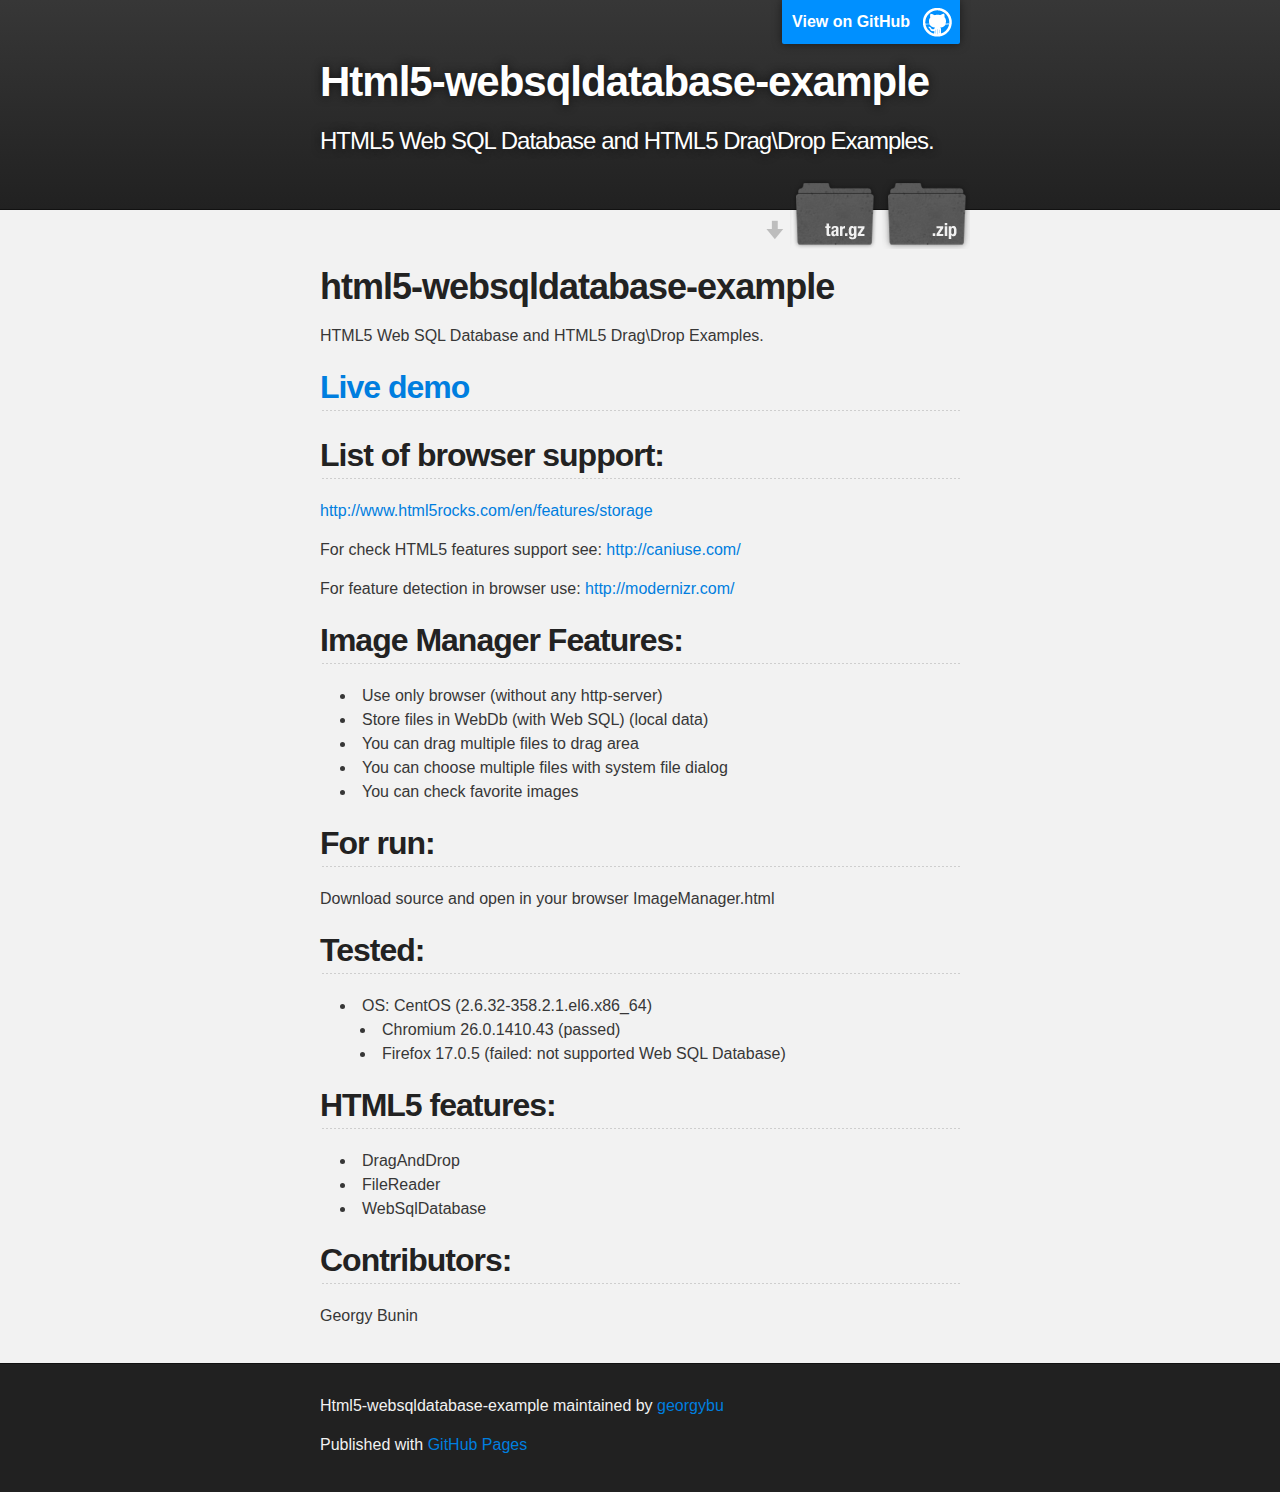
<file: index.html>
<!DOCTYPE html>
<html>

  <head>
    <meta charset='utf-8' />
    <meta http-equiv="X-UA-Compatible" content="chrome=1" />
    <meta name="description" content="Html5-websqldatabase-example : HTML5 Web SQL Database and HTML5 Drag\Drop Examples. " />

    <link rel="stylesheet" type="text/css" media="screen" href="stylesheets/stylesheet.css">

    <title>Html5-websqldatabase-example</title>
  </head>

  <body>

    <!-- HEADER -->
    <div id="header_wrap" class="outer">
        <header class="inner">
          <a id="forkme_banner" href="https://github.com/georgybu/html5-websqldatabase-example">View on GitHub</a>

          <h1 id="project_title">Html5-websqldatabase-example</h1>
          <h2 id="project_tagline">HTML5 Web SQL Database and HTML5 Drag\Drop Examples. </h2>

            <section id="downloads">
              <a class="zip_download_link" href="https://github.com/georgybu/html5-websqldatabase-example/zipball/master">Download this project as a .zip file</a>
              <a class="tar_download_link" href="https://github.com/georgybu/html5-websqldatabase-example/tarball/master">Download this project as a tar.gz file</a>
            </section>
        </header>
    </div>

    <!-- MAIN CONTENT -->
    <div id="main_content_wrap" class="outer">
      <section id="main_content" class="inner">
        <h1>html5-websqldatabase-example</h1>

<p>HTML5 Web SQL Database and HTML5 Drag\Drop Examples. </p>

<h2><a href="http://georgybu.github.io/html5-websqldatabase-example/ImageManager.html">Live demo</a></h2>

<h2>List of browser support:</h2>

<p><a href="http://www.html5rocks.com/en/features/storage">http://www.html5rocks.com/en/features/storage</a></p>

<p>For check HTML5 features support see:
<a href="http://caniuse.com/">http://caniuse.com/</a></p>

<p>For feature detection in browser use:
<a href="http://modernizr.com/docs/#features-html5">http://modernizr.com/</a></p>

<h2>Image Manager Features:</h2>

<ul>
<li>Use only browser (without any http-server)</li>
<li>Store files in WebDb (with Web SQL) (local data)</li>
<li>You can drag multiple files to drag area</li>
<li>You can choose multiple files with system file dialog</li>
<li>You can check favorite images</li>
</ul><h2>For run:</h2>

<p>Download source and open in your browser ImageManager.html</p>

<h2>Tested:</h2>

<ul>
<li>OS: CentOS (2.6.32-358.2.1.el6.x86_64)

<ul>
<li>Chromium 26.0.1410.43 (passed)</li>
<li>Firefox 17.0.5 (failed: not supported Web SQL Database)</li>
</ul>
</li>
</ul><h2>HTML5 features:</h2>

<ul>
<li>DragAndDrop</li>
<li>FileReader</li>
<li>WebSqlDatabase </li>
</ul><h2>Contributors:</h2>

<p>Georgy Bunin</p>
      </section>
    </div>

    <!-- FOOTER  -->
    <div id="footer_wrap" class="outer">
      <footer class="inner">
        <p class="copyright">Html5-websqldatabase-example maintained by <a href="https://github.com/georgybu">georgybu</a></p>
        <p>Published with <a href="http://pages.github.com">GitHub Pages</a></p>
      </footer>
    </div>

    

  </body>
</html>
</file>
<file: stylesheets/stylesheet.css>
/*******************************************************************************
Slate Theme for GitHub Pages
by Jason Costello, @jsncostello
*******************************************************************************/

@import url(pygment_trac.css);

/*******************************************************************************
MeyerWeb Reset
*******************************************************************************/

html, body, div, span, applet, object, iframe,
h1, h2, h3, h4, h5, h6, p, blockquote, pre,
a, abbr, acronym, address, big, cite, code,
del, dfn, em, img, ins, kbd, q, s, samp,
small, strike, strong, sub, sup, tt, var,
b, u, i, center,
dl, dt, dd, ol, ul, li,
fieldset, form, label, legend,
table, caption, tbody, tfoot, thead, tr, th, td,
article, aside, canvas, details, embed,
figure, figcaption, footer, header, hgroup,
menu, nav, output, ruby, section, summary,
time, mark, audio, video {
  margin: 0;
  padding: 0;
  border: 0;
  font: inherit;
  vertical-align: baseline;
}

/* HTML5 display-role reset for older browsers */
article, aside, details, figcaption, figure,
footer, header, hgroup, menu, nav, section {
  display: block;
}

ol, ul {
  list-style: none;
}

blockquote, q {
}

table {
  border-collapse: collapse;
  border-spacing: 0;
}

a:focus {
  outline: none;
}

/*******************************************************************************
Theme Styles
*******************************************************************************/

body {
  box-sizing: border-box;
  color:#373737;
  background: #212121;
  font-size: 16px;
  font-family: 'Myriad Pro', Calibri, Helvetica, Arial, sans-serif;
  line-height: 1.5;
  -webkit-font-smoothing: antialiased;
}

h1, h2, h3, h4, h5, h6 {
  margin: 10px 0;
  font-weight: 700;
  color:#222222;
  font-family: 'Lucida Grande', 'Calibri', Helvetica, Arial, sans-serif;
  letter-spacing: -1px;
}

h1 {
  font-size: 36px;
  font-weight: 700;
}

h2 {
  padding-bottom: 10px;
  font-size: 32px;
  background: url('../images/bg_hr.png') repeat-x bottom;
}

h3 {
  font-size: 24px;
}

h4 {
  font-size: 21px;
}

h5 {
  font-size: 18px;
}

h6 {
  font-size: 16px;
}

p {
  margin: 10px 0 15px 0;
}

footer p {
  color: #f2f2f2;
}

a {
  text-decoration: none;
  color: #007edf;
  text-shadow: none;

  transition: color 0.5s ease;
  transition: text-shadow 0.5s ease;
  -webkit-transition: color 0.5s ease;
  -webkit-transition: text-shadow 0.5s ease;
  -moz-transition: color 0.5s ease;
  -moz-transition: text-shadow 0.5s ease;
  -o-transition: color 0.5s ease;
  -o-transition: text-shadow 0.5s ease;
  -ms-transition: color 0.5s ease;
  -ms-transition: text-shadow 0.5s ease;
}

#main_content a:hover {
  color: #0069ba;
  text-shadow: #0090ff 0px 0px 2px;
}

footer a:hover {
  color: #43adff;
  text-shadow: #0090ff 0px 0px 2px;
}

em {
  font-style: italic;
}

strong {
  font-weight: bold;
}

img {
  position: relative;
  margin: 0 auto;
  max-width: 739px;
  padding: 5px;
  margin: 10px 0 10px 0;
  border: 1px solid #ebebeb;

  box-shadow: 0 0 5px #ebebeb;
  -webkit-box-shadow: 0 0 5px #ebebeb;
  -moz-box-shadow: 0 0 5px #ebebeb;
  -o-box-shadow: 0 0 5px #ebebeb;
  -ms-box-shadow: 0 0 5px #ebebeb;
}

pre, code {
  width: 100%;
  color: #222;
  background-color: #fff;

  font-family: Monaco, "Bitstream Vera Sans Mono", "Lucida Console", Terminal, monospace;
  font-size: 14px;

  border-radius: 2px;
  -moz-border-radius: 2px;
  -webkit-border-radius: 2px;



}

pre {
  width: 100%;
  padding: 10px;
  box-shadow: 0 0 10px rgba(0,0,0,.1);
  overflow: auto;
}

code {
  padding: 3px;
  margin: 0 3px;
  box-shadow: 0 0 10px rgba(0,0,0,.1);
}

pre code {
  display: block;
  box-shadow: none;
}

blockquote {
  color: #666;
  margin-bottom: 20px;
  padding: 0 0 0 20px;
  border-left: 3px solid #bbb;
}

ul, ol, dl {
  margin-bottom: 15px
}

ul li {
  list-style: inside;
  padding-left: 20px;
}

ol li {
  list-style: decimal inside;
  padding-left: 20px;
}

dl dt {
  font-weight: bold;
}

dl dd {
  padding-left: 20px;
  font-style: italic;
}

dl p {
  padding-left: 20px;
  font-style: italic;
}

hr {
  height: 1px;
  margin-bottom: 5px;
  border: none;
  background: url('../images/bg_hr.png') repeat-x center;
}

table {
  border: 1px solid #373737;
  margin-bottom: 20px;
  text-align: left;
 }

th {
  font-family: 'Lucida Grande', 'Helvetica Neue', Helvetica, Arial, sans-serif;
  padding: 10px;
  background: #373737;
  color: #fff;
 }

td {
  padding: 10px;
  border: 1px solid #373737;
 }

form {
  background: #f2f2f2;
  padding: 20px;
}

img {
  width: 100%;
  max-width: 100%;
}

/*******************************************************************************
Full-Width Styles
*******************************************************************************/

.outer {
  width: 100%;
}

.inner {
  position: relative;
  max-width: 640px;
  padding: 20px 10px;
  margin: 0 auto;
}

#forkme_banner {
  display: block;
  position: absolute;
  top:0;
  right: 10px;
  z-index: 10;
  padding: 10px 50px 10px 10px;
  color: #fff;
  background: url('../images/blacktocat.png') #0090ff no-repeat 95% 50%;
  font-weight: 700;
  box-shadow: 0 0 10px rgba(0,0,0,.5);
  border-bottom-left-radius: 2px;
  border-bottom-right-radius: 2px;
}

#header_wrap {
  background: #212121;
  background: -moz-linear-gradient(top, #373737, #212121);
  background: -webkit-linear-gradient(top, #373737, #212121);
  background: -ms-linear-gradient(top, #373737, #212121);
  background: -o-linear-gradient(top, #373737, #212121);
  background: linear-gradient(top, #373737, #212121);
}

#header_wrap .inner {
  padding: 50px 10px 30px 10px;
}

#project_title {
  margin: 0;
  color: #fff;
  font-size: 42px;
  font-weight: 700;
  text-shadow: #111 0px 0px 10px;
}

#project_tagline {
  color: #fff;
  font-size: 24px;
  font-weight: 300;
  background: none;
  text-shadow: #111 0px 0px 10px;
}

#downloads {
  position: absolute;
  width: 210px;
  z-index: 10;
  bottom: -40px;
  right: 0;
  height: 70px;
  background: url('../images/icon_download.png') no-repeat 0% 90%;
}

.zip_download_link {
  display: block;
  float: right;
  width: 90px;
  height:70px;
  text-indent: -5000px;
  overflow: hidden;
  background: url(../images/sprite_download.png) no-repeat bottom left;
}

.tar_download_link {
  display: block;
  float: right;
  width: 90px;
  height:70px;
  text-indent: -5000px;
  overflow: hidden;
  background: url(../images/sprite_download.png) no-repeat bottom right;
  margin-left: 10px;
}

.zip_download_link:hover {
  background: url(../images/sprite_download.png) no-repeat top left;
}

.tar_download_link:hover {
  background: url(../images/sprite_download.png) no-repeat top right;
}

#main_content_wrap {
  background: #f2f2f2;
  border-top: 1px solid #111;
  border-bottom: 1px solid #111;
}

#main_content {
  padding-top: 40px;
}

#footer_wrap {
  background: #212121;
}



/*******************************************************************************
Small Device Styles
*******************************************************************************/

@media screen and (max-width: 480px) {
  body {
    font-size:14px;
  }

  #downloads {
    display: none;
  }

  .inner {
    min-width: 320px;
    max-width: 480px;
  }

  #project_title {
  font-size: 32px;
  }

  h1 {
    font-size: 28px;
  }

  h2 {
    font-size: 24px;
  }

  h3 {
    font-size: 21px;
  }

  h4 {
    font-size: 18px;
  }

  h5 {
    font-size: 14px;
  }

  h6 {
    font-size: 12px;
  }

  code, pre {
    min-width: 320px;
    max-width: 480px;
    font-size: 11px;
  }

}
</file>
